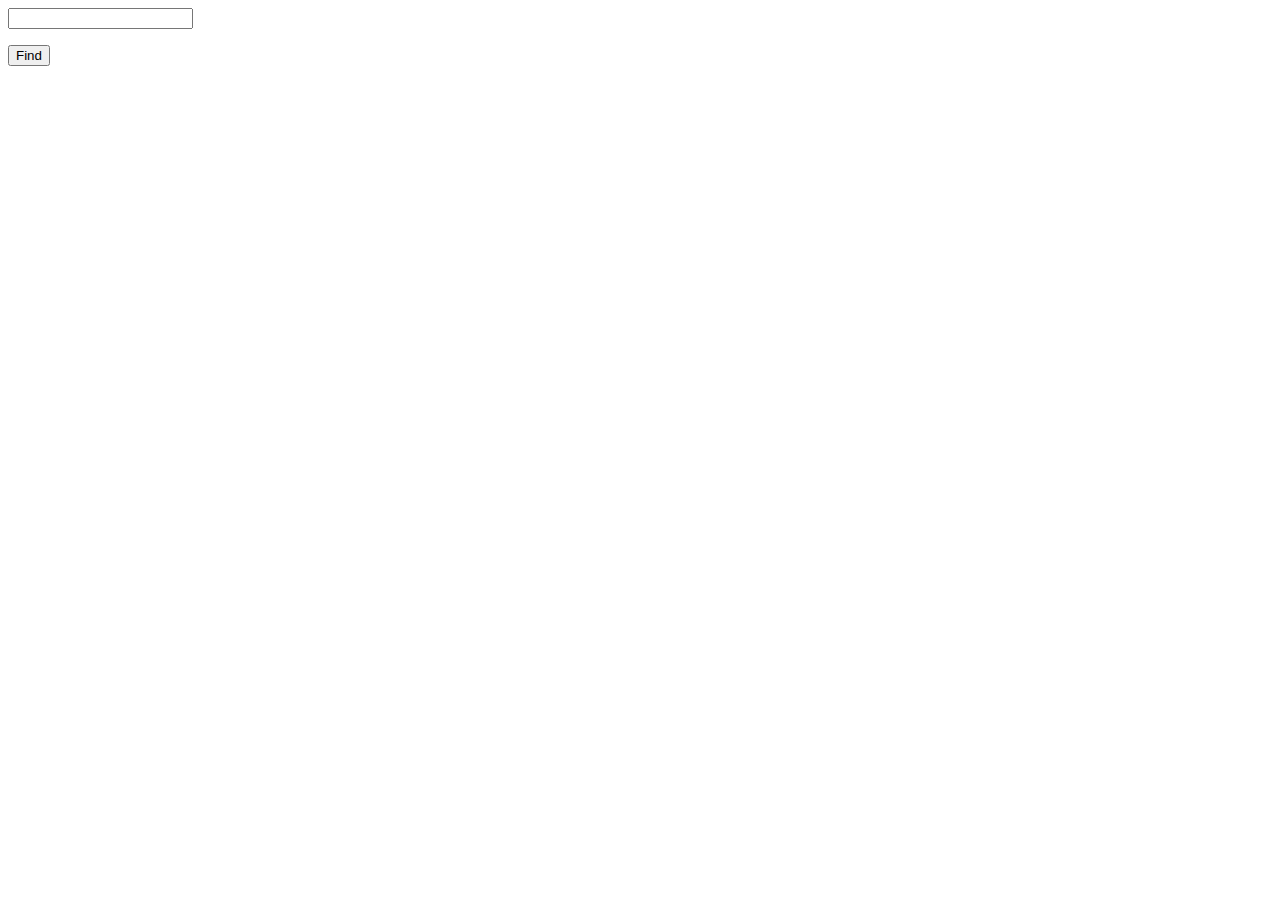
<file: dop/index.html>
<!DOCTYPE html>
<html lang="en">
<head>
    <meta charset="UTF-8">
    <meta name="viewport" content="width=device-width, initial-scale=1.0">
    <title>Document</title>
</head>
<body>
    <input type="text" id="country" />
    
    <ul class="listOfCountry"></ul>
    <div class="countryInfo"></div>
    <button class="push">Find
        
    </button>
    <script src="./index.js"></script>
</body>
</html>
</file>
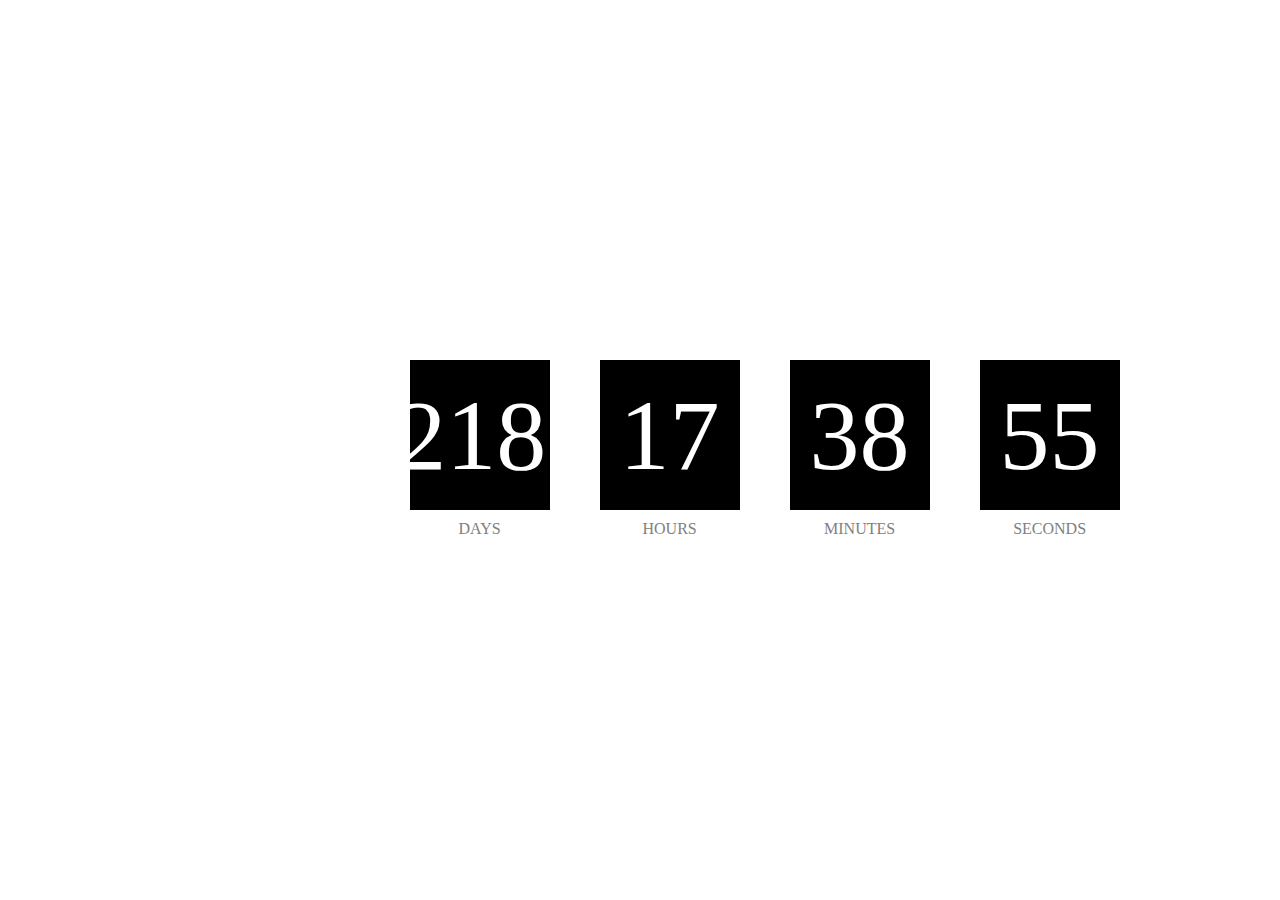
<file: homework12/index.html>
<!DOCTYPE html>
<html lang="en">
<head>
    <meta charset="UTF-8">
    <meta name="viewport" content="width=device-width, initial-scale=1.0">
    <title>Document</title>
    <link rel="stylesheet" href="./style.css">
</head>
<body>
    


    <div class="timer" id="timer-1">
        <div class="field">
            <span class="value" data-value="days">11</span>
            <span class="label">Days</span>
        </div>
    
        <div class="field">
            <span class="value" data-value="hours">11</span>
            <span class="label">Hours</span>
        </div>
    
        <div class="field">
            <span class="value" data-value="mins">11</span>
            <span class="label">Minutes</span>
        </div>
    
        <div class="field">
            <span class="value" data-value="secs">11</span>
            <span class="label">Seconds</span>
        </div>
    </div>





    <script src="./index.js"></script>
</body>
</html>
</file>
<file: homework12/style.css>
*{
    margin: 0;
    padding: 0;
    box-sizing: border-box;
}

.value{
    background-color: #000;
    color: #fff;
    width: 140px;
    height: 150px;
    display: flex;
    flex-direction: row;
      flex-wrap: wrap;
    align-items: center;
    justify-content: center;
    font-size:100px;
      border-radius: 1;
   
}
.label{
    color:grey;
    display: flex;
    justify-content: center;
    margin-top: 10px;
    text-transform: uppercase;
}
.field{
        margin-right: 50px;
      
}
.timer{
    display: flex;
    justify-content: center;
    align-items: center;
    position: absolute;
    left: 32%;
    top: 40%;


}
</file>
